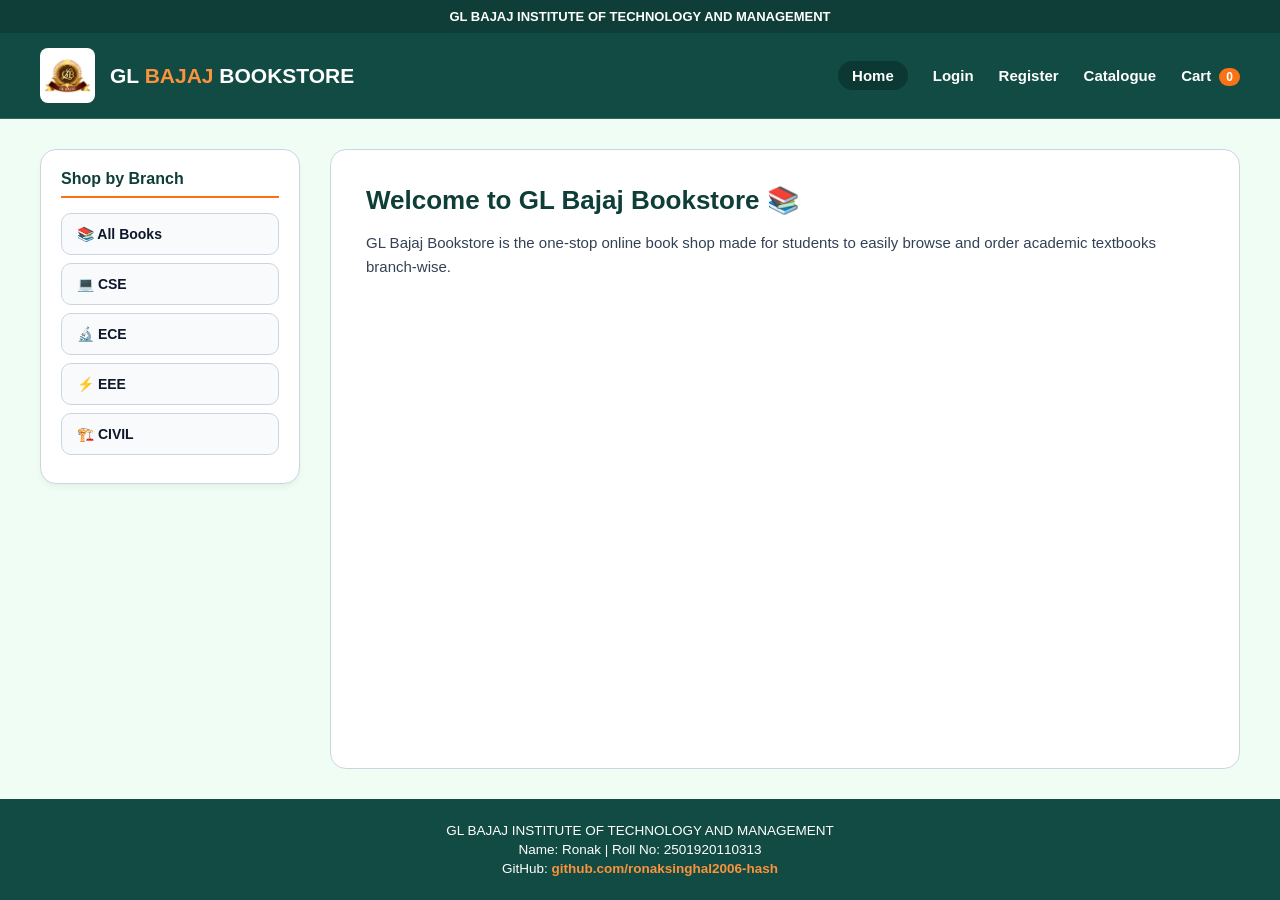
<file: index.html>
<!DOCTYPE html>
<html lang="en">
<head>
    <meta charset="UTF-8">
    <meta name="viewport" content="width=device-width, initial-scale=1.0">
    <title>GL Bajaj Bookstore</title>
    <style>
        * { box-sizing: border-box; margin: 0; padding: 0; font-family: Arial, sans-serif; }
        body { background-color: #f0fdf4; color: #0f172a; display: flex; flex-direction: column; min-height: 100vh; }
        .top-bar { background-color: #0f3d38; color: #ffffff; text-align: center; padding: 9px; font-size: 13px; font-weight: bold; }
        .header { background-color: #114b43; display: flex; justify-content: space-between; align-items: center; padding: 15px 40px; border-bottom: 1px solid rgba(255,255,255,0.15); }
        .logo-area { display: flex; align-items: center; gap: 15px; }
        .logo-area img { width: 55px; height: 55px; object-fit: contain; border-radius: 8px; background: white; padding: 4px; }
        .logo-area h1 { color: #ffffff; font-size: 21px; font-weight: bold; }
        .logo-area h1 span { color: #fb923c; }
        .nav-links { display: flex; align-items: center; gap: 25px; }
        .nav-links a { color: #ffffff; text-decoration: none; font-size: 15px; font-weight: 600; }
        .nav-links a:hover { color: #fb923c; }
        .nav-links a.active { background-color: #0b3832; padding: 6px 14px; border-radius: 20px; }
        .cart-badge { background-color: #f97316; color: white; padding: 2px 7px; border-radius: 10px; font-size: 12px; margin-left: 4px; font-weight: bold; }
        
        .main-wrapper { display: flex; flex: 1; padding: 30px 40px; gap: 30px; max-width: 1400px; margin: 0 auto; width: 100%; }
        .sidebar { width: 260px; background: #ffffff; border-radius: 16px; padding: 20px; box-shadow: 0 4px 6px -1px rgba(0,0,0,0.05); height: fit-content; border: 1px solid #cbd5e1; }
        .sidebar h3 { font-size: 16px; color: #0f3d38; margin-bottom: 15px; padding-bottom: 8px; border-bottom: 2px solid #f97316; font-weight: bold; }
        .branch-btn { display: flex; align-items: center; gap: 12px; width: 100%; padding: 12px 15px; margin-bottom: 8px; background: #f8fafc; border: 1px solid #cbd5e1; border-radius: 10px; text-decoration: none; color: #0f172a; font-weight: 700; font-size: 14px; }
        .branch-btn:hover { background: #e2e8f0; border-color: #0f3d38; }

        .content-area { flex: 1; background: #ffffff; border-radius: 16px; padding: 35px; border: 1px solid #cbd5e1; }
        .welcome-title { font-size: 26px; color: #0f3d38; margin-bottom: 15px; font-weight: bold; }
        .welcome-desc { color: #334155; font-size: 15px; line-height: 1.6; margin-bottom: 30px; font-weight: 500; }
        
        .footer { background-color: #114b43; color: #ffffff; text-align: center; padding: 20px; font-size: 13.5px; margin-top: auto; font-weight: 500; }
        .footer p { margin: 4px 0; }
        .footer a { color: #fb923c; text-decoration: none; font-weight: bold; }
    </style>
</head>
<body>
    <div class="top-bar">GL BAJAJ INSTITUTE OF TECHNOLOGY AND MANAGEMENT</div>
    <header class="header">
        <div class="logo-area">
            <img src="images/logo.png" alt="GL Bajaj Logo">
            <h1>GL <span>BAJAJ</span> BOOKSTORE</h1>
        </div>
        <nav class="nav-links">
            <a href="index.html" class="active">Home</a>
            <a href="login.html">Login</a>
            <a href="register.html">Register</a>
            <a href="catalogue.html">Catalogue</a>
            <a href="cart.html">Cart <span class="cart-badge" id="cartCount">0</span></a>
        </nav>
    </header>

    <div class="main-wrapper">
        <aside class="sidebar">
            <h3>Shop by Branch</h3>
            <a href="catalogue.html?branch=all" class="branch-btn">📚 All Books</a>
            <a href="catalogue.html?branch=cse" class="branch-btn">💻 CSE</a>
            <a href="catalogue.html?branch=ece" class="branch-btn">🔬 ECE</a>
            <a href="catalogue.html?branch=eee" class="branch-btn">⚡ EEE</a>
            <a href="catalogue.html?branch=civil" class="branch-btn">🏗️ CIVIL</a>
        </aside>

        <main class="content-area">
            <h2 class="welcome-title">Welcome to GL Bajaj Bookstore 📚</h2>
            <p class="welcome-desc">GL Bajaj Bookstore is the one-stop online book shop made for students to easily browse and order academic textbooks branch-wise.</p>
        </main>
    </div>

    <footer class="footer">
        <p>GL BAJAJ INSTITUTE OF TECHNOLOGY AND MANAGEMENT</p>
        <p>Name: Ronak | Roll No: 2501920110313</p>
        <p>GitHub: <a href="https://github.com/ronaksinghal2006-hash" target="_blank">github.com/ronaksinghal2006-hash</a></p>
    </footer>

    <script>
        function updateCartCount() {
            const cart = JSON.parse(localStorage.getItem('bookstoreCart') || '{}');
            const totalCount = Object.values(cart).reduce((sum, item) => sum + item.quantity, 0);
            const badge = document.getElementById('cartCount');
            if (badge) badge.innerText = totalCount;
        }
        window.onload = updateCartCount;
    </script>
</body>
</html>
</file>
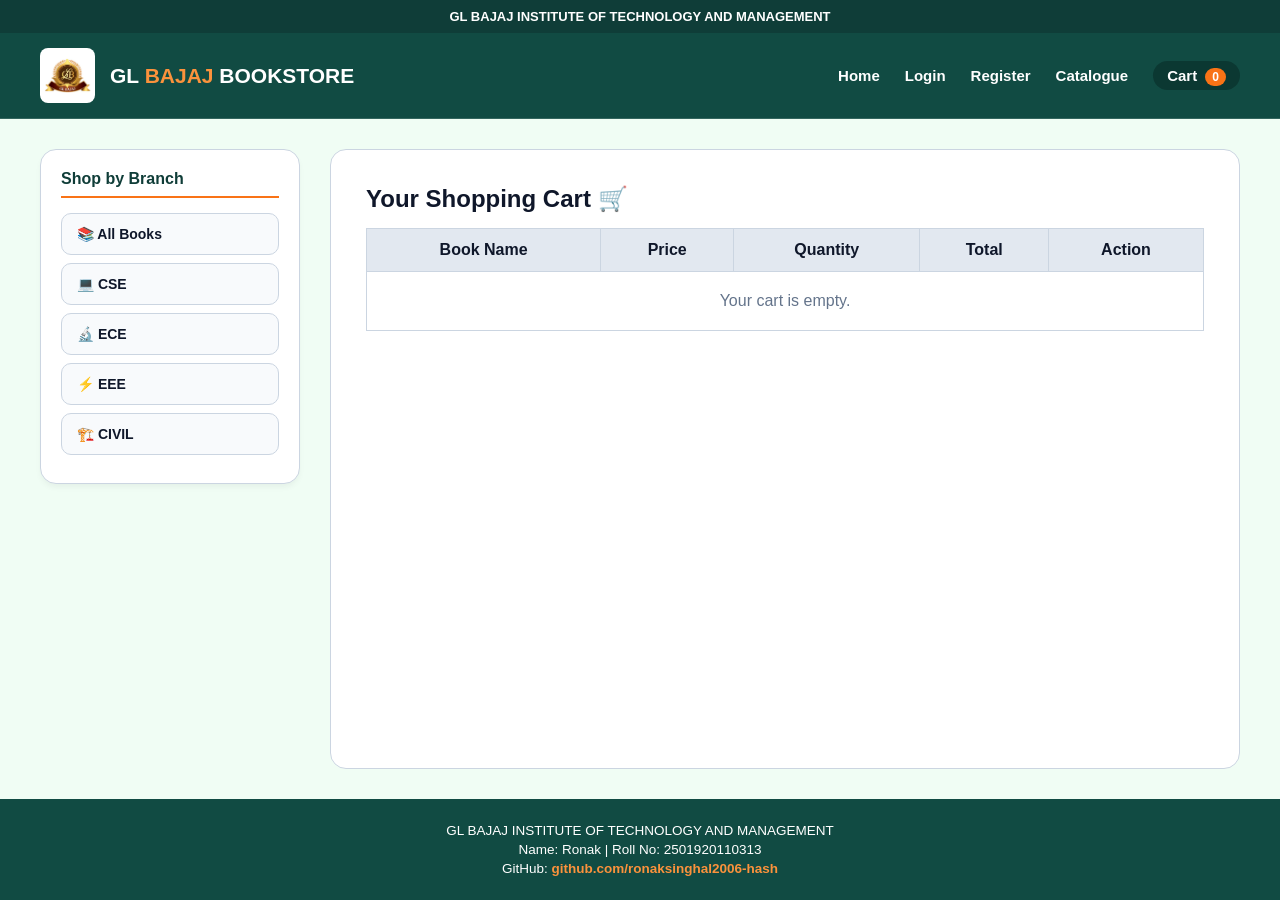
<file: cart.html>
<!DOCTYPE html>
<html lang="en">
<head>
    <meta charset="UTF-8">
    <meta name="viewport" content="width=device-width, initial-scale=1.0">
    <title>Cart | GL Bajaj Bookstore</title>
    <style>
        * { box-sizing: border-box; margin: 0; padding: 0; font-family: Arial, sans-serif; }
        body { background-color: #f0fdf4; color: #0f172a; display: flex; flex-direction: column; min-height: 100vh; }
        .top-bar { background-color: #0f3d38; color: #ffffff; text-align: center; padding: 9px; font-size: 13px; font-weight: bold; }
        .header { background-color: #114b43; display: flex; justify-content: space-between; align-items: center; padding: 15px 40px; border-bottom: 1px solid rgba(255,255,255,0.15); }
        .logo-area { display: flex; align-items: center; gap: 15px; }
        .logo-area img { width: 55px; height: 55px; object-fit: contain; border-radius: 8px; background: white; padding: 4px; }
        .logo-area h1 { color: #ffffff; font-size: 21px; font-weight: bold; }
        .logo-area h1 span { color: #fb923c; }
        .nav-links { display: flex; align-items: center; gap: 25px; }
        .nav-links a { color: #ffffff; text-decoration: none; font-size: 15px; font-weight: 600; }
        .nav-links a:hover { color: #fb923c; }
        .nav-links a.active { background-color: #0b3832; padding: 6px 14px; border-radius: 20px; }
        .cart-badge { background-color: #f97316; color: white; padding: 2px 7px; border-radius: 10px; font-size: 12px; margin-left: 4px; font-weight: bold; }

        .main-wrapper { display: flex; flex: 1; padding: 30px 40px; gap: 30px; max-width: 1400px; margin: 0 auto; width: 100%; }
        .sidebar { width: 260px; background: #ffffff; border-radius: 16px; padding: 20px; box-shadow: 0 4px 6px -1px rgba(0,0,0,0.05); height: fit-content; border: 1px solid #cbd5e1; }
        .sidebar h3 { font-size: 16px; color: #0f3d38; margin-bottom: 15px; padding-bottom: 8px; border-bottom: 2px solid #f97316; font-weight: bold; }
        .branch-btn { display: flex; align-items: center; gap: 12px; width: 100%; padding: 12px 15px; margin-bottom: 8px; background: #f8fafc; border: 1px solid #cbd5e1; border-radius: 10px; text-decoration: none; color: #0f172a; font-weight: 700; font-size: 14px; }
        .branch-btn:hover { background: #e2e8f0; border-color: #0f3d38; }

        .content-area { flex: 1; background: #ffffff; border-radius: 16px; padding: 35px; border: 1px solid #cbd5e1; }
        table { width: 100%; border-collapse: collapse; background: white; margin-top: 15px; }
        th, td { border: 1px solid #cbd5e1; padding: 12px; text-align: center; }
        th { background-color: #e2e8f0; color: #0f172a; }
        .checkout-box { margin-top: 25px; display: flex; justify-content: space-between; align-items: center; background: #f8fafc; padding: 20px; border-radius: 10px; border: 1px solid #cbd5e1; }
        .btn-checkout { background-color: #f97316; color: white; border: none; padding: 12px 24px; font-weight: bold; border-radius: 8px; cursor: pointer; font-size: 15px; }
        .btn-checkout:hover { background-color: #ea580c; }

        .footer { background-color: #114b43; color: #ffffff; text-align: center; padding: 20px; font-size: 13.5px; margin-top: auto; font-weight: 500; }
        .footer p { margin: 4px 0; }
        .footer a { color: #fb923c; text-decoration: none; font-weight: bold; }
    </style>
</head>
<body>
    <div class="top-bar">GL BAJAJ INSTITUTE OF TECHNOLOGY AND MANAGEMENT</div>
    <header class="header">
        <div class="logo-area">
            <img src="images/logo.png" alt="GL Bajaj Logo">
            <h1>GL <span>BAJAJ</span> BOOKSTORE</h1>
        </div>
        <nav class="nav-links">
            <a href="index.html">Home</a>
            <a href="login.html">Login</a>
            <a href="register.html">Register</a>
            <a href="catalogue.html">Catalogue</a>
            <a href="cart.html" class="active">Cart <span class="cart-badge" id="cartCount">0</span></a>
        </nav>
    </header>

    <div class="main-wrapper">
        <aside class="sidebar">
            <h3>Shop by Branch</h3>
            <a href="catalogue.html?branch=all" class="branch-btn">📚 All Books</a>
            <a href="catalogue.html?branch=cse" class="branch-btn">💻 CSE</a>
            <a href="catalogue.html?branch=ece" class="branch-btn">🔬 ECE</a>
            <a href="catalogue.html?branch=eee" class="branch-btn">⚡ EEE</a>
            <a href="catalogue.html?branch=civil" class="branch-btn">🏗️ CIVIL</a>
        </aside>

        <main class="content-area">
            <h2>Your Shopping Cart 🛒</h2>
            <table>
                <thead>
                    <tr>
                        <th>Book Name</th>
                        <th>Price</th>
                        <th>Quantity</th>
                        <th>Total</th>
                        <th>Action</th>
                    </tr>
                </thead>
                <tbody id="cartRows"></tbody>
            </table>
            <div class="checkout-box" id="checkoutSection" style="display: none;">
                <h3 id="grandTotal">Total Amount: ₹0</h3>
                <button class="btn-checkout" onclick="alert('Order placed successfully!'); localStorage.removeItem('bookstoreCart'); location.reload();">Proceed to Checkout</button>
            </div>
        </main>
    </div>

    <footer class="footer">
        <p>GL BAJAJ INSTITUTE OF TECHNOLOGY AND MANAGEMENT</p>
        <p>Name: Ronak | Roll No: 2501920110313</p>
        <p>GitHub: <a href="https://github.com/ronaksinghal2006-hash" target="_blank">github.com/ronaksinghal2006-hash</a></p>
    </footer>

    <script>
        function loadCart() {
            const cart = JSON.parse(localStorage.getItem('bookstoreCart') || '{}');
            const tbody = document.getElementById('cartRows');
            const checkoutSection = document.getElementById('checkoutSection');
            const grandTotalEl = document.getElementById('grandTotal');
            tbody.innerHTML = '';

            let keys = Object.keys(cart);
            if (keys.length === 0) {
                tbody.innerHTML = '<tr><td colspan="5" style="text-align: center; color: #64748b; padding: 20px;">Your cart is empty.</td></tr>';
                checkoutSection.style.display = 'none';
                updateCartCount();
                return;
            }

            let totalAmount = 0;
            keys.forEach(key => {
                let item = cart[key];
                let itemTotal = item.price * item.quantity;
                totalAmount += itemTotal;

                let row = document.createElement('tr');
                row.innerHTML = `
                    <td><b>${item.name}</b></td>
                    <td>₹${item.price}</td>
                    <td>${item.quantity}</td>
                    <td>₹${itemTotal}</td>
                    <td><button style="background:#ef4444; color:white; border:none; padding:5px 10px; border-radius:4px; cursor:pointer;" onclick="removeItem('${key}')">Remove</button></td>
                `;
                tbody.appendChild(row);
            });

            grandTotalEl.innerText = `Total Amount: ₹${totalAmount}`;
            checkoutSection.style.display = 'flex';
            updateCartCount();
        }

        function removeItem(id) {
            let cart = JSON.parse(localStorage.getItem('bookstoreCart') || '{}');
            delete cart[id];
            localStorage.setItem('bookstoreCart', JSON.stringify(cart));
            loadCart();
        }

        function updateCartCount() {
            const cart = JSON.parse(localStorage.getItem('bookstoreCart') || '{}');
            const totalCount = Object.values(cart).reduce((sum, item) => sum + item.quantity, 0);
            const badge = document.getElementById('cartCount');
            if (badge) badge.innerText = totalCount;
        }

        window.onload = loadCart;
    </script>
</body>
</html>
</file>
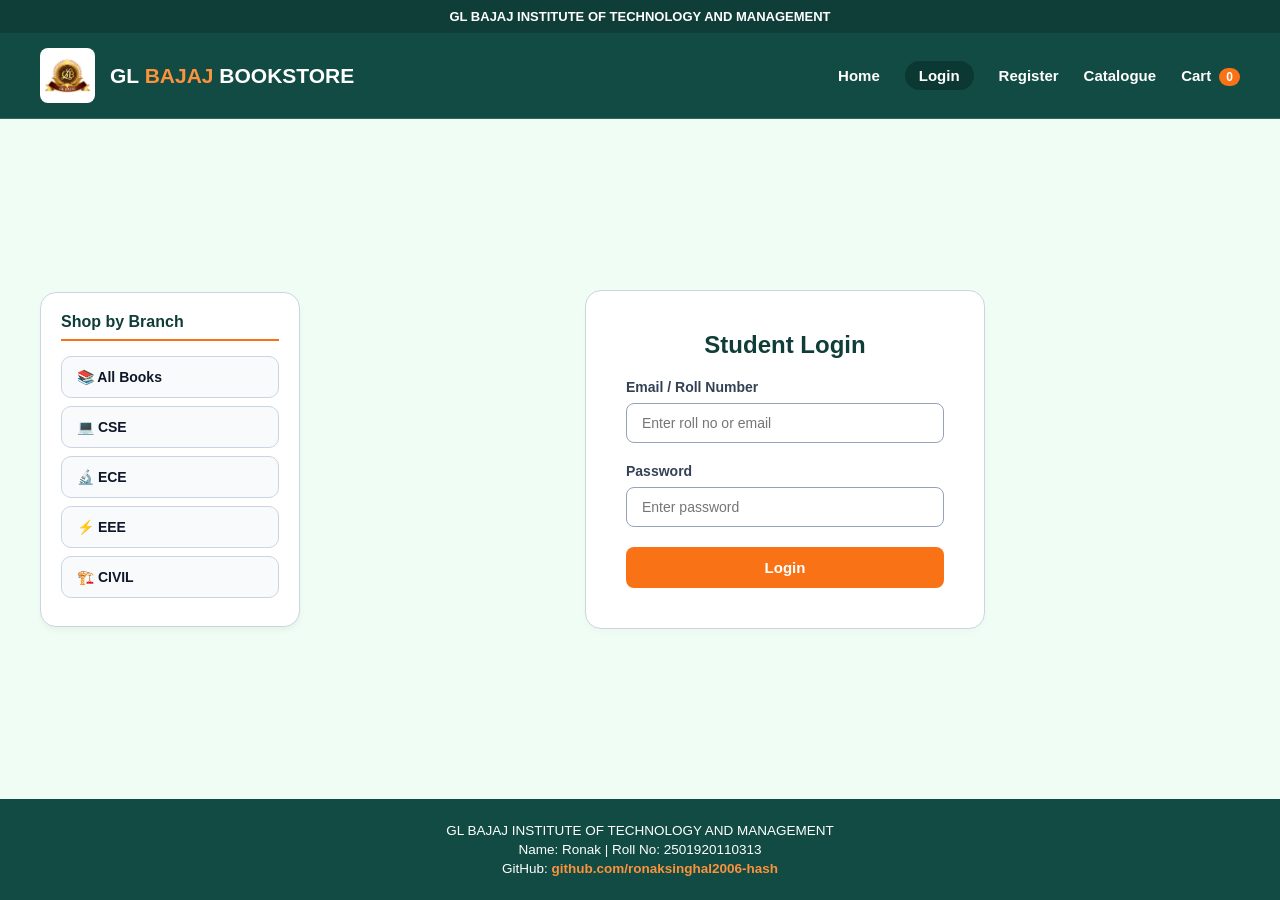
<file: login.html>
<!DOCTYPE html>
<html lang="en">
<head>
    <meta charset="UTF-8">
    <meta name="viewport" content="width=device-width, initial-scale=1.0">
    <title>Login | GL Bajaj Bookstore</title>
    <style>
        * { box-sizing: border-box; margin: 0; padding: 0; font-family: Arial, sans-serif; }
        body { background-color: #f0fdf4; color: #0f172a; display: flex; flex-direction: column; min-height: 100vh; }
        .top-bar { background-color: #0f3d38; color: #ffffff; text-align: center; padding: 9px; font-size: 13px; font-weight: bold; }
        .header { background-color: #114b43; display: flex; justify-content: space-between; align-items: center; padding: 15px 40px; border-bottom: 1px solid rgba(255,255,255,0.15); }
        .logo-area { display: flex; align-items: center; gap: 15px; }
        .logo-area img { width: 55px; height: 55px; object-fit: contain; border-radius: 8px; background: white; padding: 4px; }
        .logo-area h1 { color: #ffffff; font-size: 21px; font-weight: bold; }
        .logo-area h1 span { color: #fb923c; }
        .nav-links { display: flex; align-items: center; gap: 25px; }
        .nav-links a { color: #ffffff; text-decoration: none; font-size: 15px; font-weight: 600; }
        .nav-links a:hover { color: #fb923c; }
        .nav-links a.active { background-color: #0b3832; padding: 6px 14px; border-radius: 20px; }
        .cart-badge { background-color: #f97316; color: white; padding: 2px 7px; border-radius: 10px; font-size: 12px; margin-left: 4px; font-weight: bold; }

        .main-wrapper { display: flex; flex: 1; padding: 30px 40px; gap: 30px; max-width: 1400px; margin: 0 auto; width: 100%; justify-content: center; align-items: center; }
        .sidebar { width: 260px; background: #ffffff; border-radius: 16px; padding: 20px; box-shadow: 0 4px 6px -1px rgba(0,0,0,0.05); height: fit-content; border: 1px solid #cbd5e1; }
        .sidebar h3 { font-size: 16px; color: #0f3d38; margin-bottom: 15px; padding-bottom: 8px; border-bottom: 2px solid #f97316; font-weight: bold; }
        .branch-btn { display: flex; align-items: center; gap: 12px; width: 100%; padding: 12px 15px; margin-bottom: 8px; background: #f8fafc; border: 1px solid #cbd5e1; border-radius: 10px; text-decoration: none; color: #0f172a; font-weight: 700; font-size: 14px; }
        .branch-btn:hover { background: #e2e8f0; border-color: #0f3d38; }

        .content-area { flex: 1; display: flex; justify-content: center; align-items: center; }
        .form-card { background: white; padding: 40px; border-radius: 16px; border: 1px solid #cbd5e1; width: 100%; max-width: 400px; box-shadow: 0 4px 6px rgba(0,0,0,0.02); }
        .form-card h2 { color: #0f3d38; margin-bottom: 20px; text-align: center; }
        .input-group { margin-bottom: 20px; }
        .input-group label { display: block; margin-bottom: 8px; font-weight: bold; font-size: 14px; color: #334155; }
        .input-group input { width: 100%; padding: 11px 15px; border: 1px solid #94a3b8; border-radius: 8px; font-size: 14px; }
        .btn-submit { width: 100%; background-color: #f97316; color: white; border: none; padding: 12px; font-weight: bold; border-radius: 8px; cursor: pointer; font-size: 15px; }
        .btn-submit:hover { background-color: #ea580c; }

        .footer { background-color: #114b43; color: #ffffff; text-align: center; padding: 20px; font-size: 13.5px; margin-top: auto; font-weight: 500; }
        .footer p { margin: 4px 0; }
        .footer a { color: #fb923c; text-decoration: none; font-weight: bold; }
    </style>
</head>
<body>
    <div class="top-bar">GL BAJAJ INSTITUTE OF TECHNOLOGY AND MANAGEMENT</div>
    <header class="header">
        <div class="logo-area">
            <img src="images/logo.png" alt="GL Bajaj Logo">
            <h1>GL <span>BAJAJ</span> BOOKSTORE</h1>
        </div>
        <nav class="nav-links">
            <a href="index.html">Home</a>
            <a href="login.html" class="active">Login</a>
            <a href="register.html">Register</a>
            <a href="catalogue.html">Catalogue</a>
            <a href="cart.html">Cart <span class="cart-badge" id="cartCount">0</span></a>
        </nav>
    </header>

    <div class="main-wrapper">
        <aside class="sidebar">
            <h3>Shop by Branch</h3>
            <a href="catalogue.html?branch=all" class="branch-btn">📚 All Books</a>
            <a href="catalogue.html?branch=cse" class="branch-btn">💻 CSE</a>
            <a href="catalogue.html?branch=ece" class="branch-btn">🔬 ECE</a>
            <a href="catalogue.html?branch=eee" class="branch-btn">⚡ EEE</a>
            <a href="catalogue.html?branch=civil" class="branch-btn">🏗️ CIVIL</a>
        </aside>

        <main class="content-area">
            <div class="form-card">
                <h2>Student Login</h2>
                <form onsubmit="event.preventDefault(); alert('Login successful!');">
                    <div class="input-group">
                        <label>Email / Roll Number</label>
                        <input type="text" placeholder="Enter roll no or email" required>
                    </div>
                    <div class="input-group">
                        <label>Password</label>
                        <input type="password" placeholder="Enter password" required>
                    </div>
                    <button type="submit" class="btn-submit">Login</button>
                </form>
            </div>
        </main>
    </div>

    <footer class="footer">
        <p>GL BAJAJ INSTITUTE OF TECHNOLOGY AND MANAGEMENT</p>
        <p>Name: Ronak | Roll No: 2501920110313</p>
        <p>GitHub: <a href="https://github.com/ronaksinghal2006-hash" target="_blank">github.com/ronaksinghal2006-hash</a></p>
    </footer>

    <script>
        function updateCartCount() {
            const cart = JSON.parse(localStorage.getItem('bookstoreCart') || '{}');
            const totalCount = Object.values(cart).reduce((sum, item) => sum + item.quantity, 0);
            const badge = document.getElementById('cartCount');
            if (badge) badge.innerText = totalCount;
        }
        window.onload = updateCartCount;
    </script>
</body>
</html>
</file>
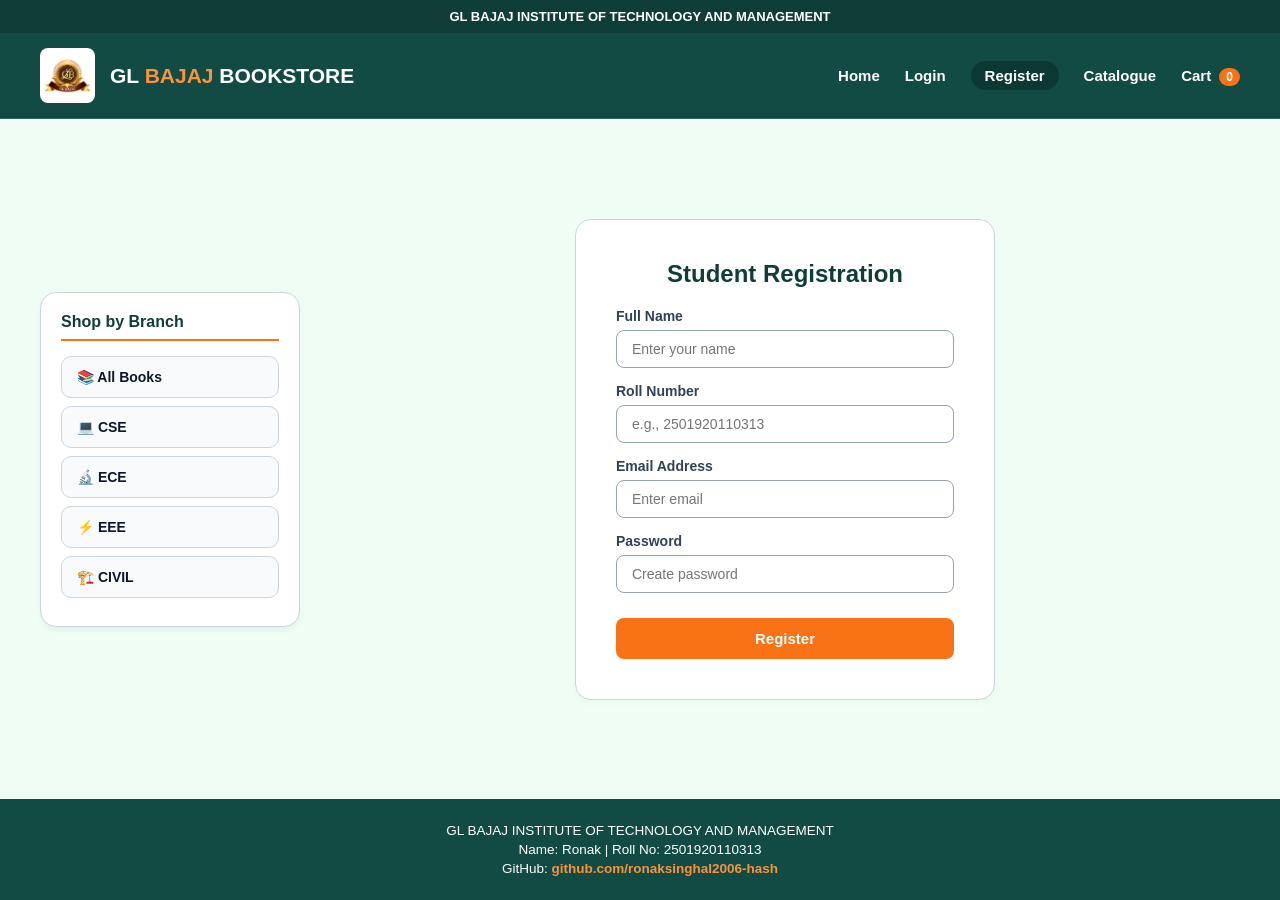
<file: register.html>
<!DOCTYPE html>
<html lang="en">
<head>
    <meta charset="UTF-8">
    <meta name="viewport" content="width=device-width, initial-scale=1.0">
    <title>Register | GL Bajaj Bookstore</title>
    <style>
        * { box-sizing: border-box; margin: 0; padding: 0; font-family: Arial, sans-serif; }
        body { background-color: #f0fdf4; color: #0f172a; display: flex; flex-direction: column; min-height: 100vh; }
        .top-bar { background-color: #0f3d38; color: #ffffff; text-align: center; padding: 9px; font-size: 13px; font-weight: bold; }
        .header { background-color: #114b43; display: flex; justify-content: space-between; align-items: center; padding: 15px 40px; border-bottom: 1px solid rgba(255,255,255,0.15); }
        .logo-area { display: flex; align-items: center; gap: 15px; }
        .logo-area img { width: 55px; height: 55px; object-fit: contain; border-radius: 8px; background: white; padding: 4px; }
        .logo-area h1 { color: #ffffff; font-size: 21px; font-weight: bold; }
        .logo-area h1 span { color: #fb923c; }
        .nav-links { display: flex; align-items: center; gap: 25px; }
        .nav-links a { color: #ffffff; text-decoration: none; font-size: 15px; font-weight: 600; }
        .nav-links a:hover { color: #fb923c; }
        .nav-links a.active { background-color: #0b3832; padding: 6px 14px; border-radius: 20px; }
        .cart-badge { background-color: #f97316; color: white; padding: 2px 7px; border-radius: 10px; font-size: 12px; margin-left: 4px; font-weight: bold; }

        .main-wrapper { display: flex; flex: 1; padding: 30px 40px; gap: 30px; max-width: 1400px; margin: 0 auto; width: 100%; justify-content: center; align-items: center; }
        .sidebar { width: 260px; background: #ffffff; border-radius: 16px; padding: 20px; box-shadow: 0 4px 6px -1px rgba(0,0,0,0.05); height: fit-content; border: 1px solid #cbd5e1; }
        .sidebar h3 { font-size: 16px; color: #0f3d38; margin-bottom: 15px; padding-bottom: 8px; border-bottom: 2px solid #f97316; font-weight: bold; }
        .branch-btn { display: flex; align-items: center; gap: 12px; width: 100%; padding: 12px 15px; margin-bottom: 8px; background: #f8fafc; border: 1px solid #cbd5e1; border-radius: 10px; text-decoration: none; color: #0f172a; font-weight: 700; font-size: 14px; }
        .branch-btn:hover { background: #e2e8f0; border-color: #0f3d38; }

        .content-area { flex: 1; display: flex; justify-content: center; align-items: center; }
        .form-card { background: white; padding: 40px; border-radius: 16px; border: 1px solid #cbd5e1; width: 100%; max-width: 420px; box-shadow: 0 4px 6px rgba(0,0,0,0.02); }
        .form-card h2 { color: #0f3d38; margin-bottom: 20px; text-align: center; }
        .input-group { margin-bottom: 15px; }
        .input-group label { display: block; margin-bottom: 6px; font-weight: bold; font-size: 14px; color: #334155; }
        .input-group input { width: 100%; padding: 10px 15px; border: 1px solid #94a3b8; border-radius: 8px; font-size: 14px; }
        .btn-submit { width: 100%; background-color: #f97316; color: white; border: none; padding: 12px; font-weight: bold; border-radius: 8px; cursor: pointer; font-size: 15px; margin-top: 10px; }
        .btn-submit:hover { background-color: #ea580c; }

        .footer { background-color: #114b43; color: #ffffff; text-align: center; padding: 20px; font-size: 13.5px; margin-top: auto; font-weight: 500; }
        .footer p { margin: 4px 0; }
        .footer a { color: #fb923c; text-decoration: none; font-weight: bold; }
    </style>
</head>
<body>
    <div class="top-bar">GL BAJAJ INSTITUTE OF TECHNOLOGY AND MANAGEMENT</div>
    <header class="header">
        <div class="logo-area">
            <img src="images/logo.png" alt="GL Bajaj Logo">
            <h1>GL <span>BAJAJ</span> BOOKSTORE</h1>
        </div>
        <nav class="nav-links">
            <a href="index.html">Home</a>
            <a href="login.html">Login</a>
            <a href="register.html" class="active">Register</a>
            <a href="catalogue.html">Catalogue</a>
            <a href="cart.html">Cart <span class="cart-badge" id="cartCount">0</span></a>
        </nav>
    </header>

    <div class="main-wrapper">
        <aside class="sidebar">
            <h3>Shop by Branch</h3>
            <a href="catalogue.html?branch=all" class="branch-btn">📚 All Books</a>
            <a href="catalogue.html?branch=cse" class="branch-btn">💻 CSE</a>
            <a href="catalogue.html?branch=ece" class="branch-btn">🔬 ECE</a>
            <a href="catalogue.html?branch=eee" class="branch-btn">⚡ EEE</a>
            <a href="catalogue.html?branch=civil" class="branch-btn">🏗️ CIVIL</a>
        </aside>

        <main class="content-area">
            <div class="form-card">
                <h2>Student Registration</h2>
                <form onsubmit="event.preventDefault(); alert('Registration successful!');">
                    <div class="input-group">
                        <label>Full Name</label>
                        <input type="text" placeholder="Enter your name" required>
                    </div>
                    <div class="input-group">
                        <label>Roll Number</label>
                        <input type="text" placeholder="e.g., 2501920110313" required>
                    </div>
                    <div class="input-group">
                        <label>Email Address</label>
                        <input type="email" placeholder="Enter email" required>
                    </div>
                    <div class="input-group">
                        <label>Password</label>
                        <input type="password" placeholder="Create password" required>
                    </div>
                    <button type="submit" class="btn-submit">Register</button>
                </form>
            </div>
        </main>
    </div>

    <footer class="footer">
        <p>GL BAJAJ INSTITUTE OF TECHNOLOGY AND MANAGEMENT</p>
        <p>Name: Ronak | Roll No: 2501920110313</p>
        <p>GitHub: <a href="https://github.com/ronaksinghal2006-hash" target="_blank">github.com/ronaksinghal2006-hash</a></p>
    </footer>

    <script>
        function updateCartCount() {
            const cart = JSON.parse(localStorage.getItem('bookstoreCart') || '{}');
            const totalCount = Object.values(cart).reduce((sum, item) => sum + item.quantity, 0);
            const badge = document.getElementById('cartCount');
            if (badge) badge.innerText = totalCount;
        }
        window.onload = updateCartCount;
    </script>
</body>
</html>
</file>
